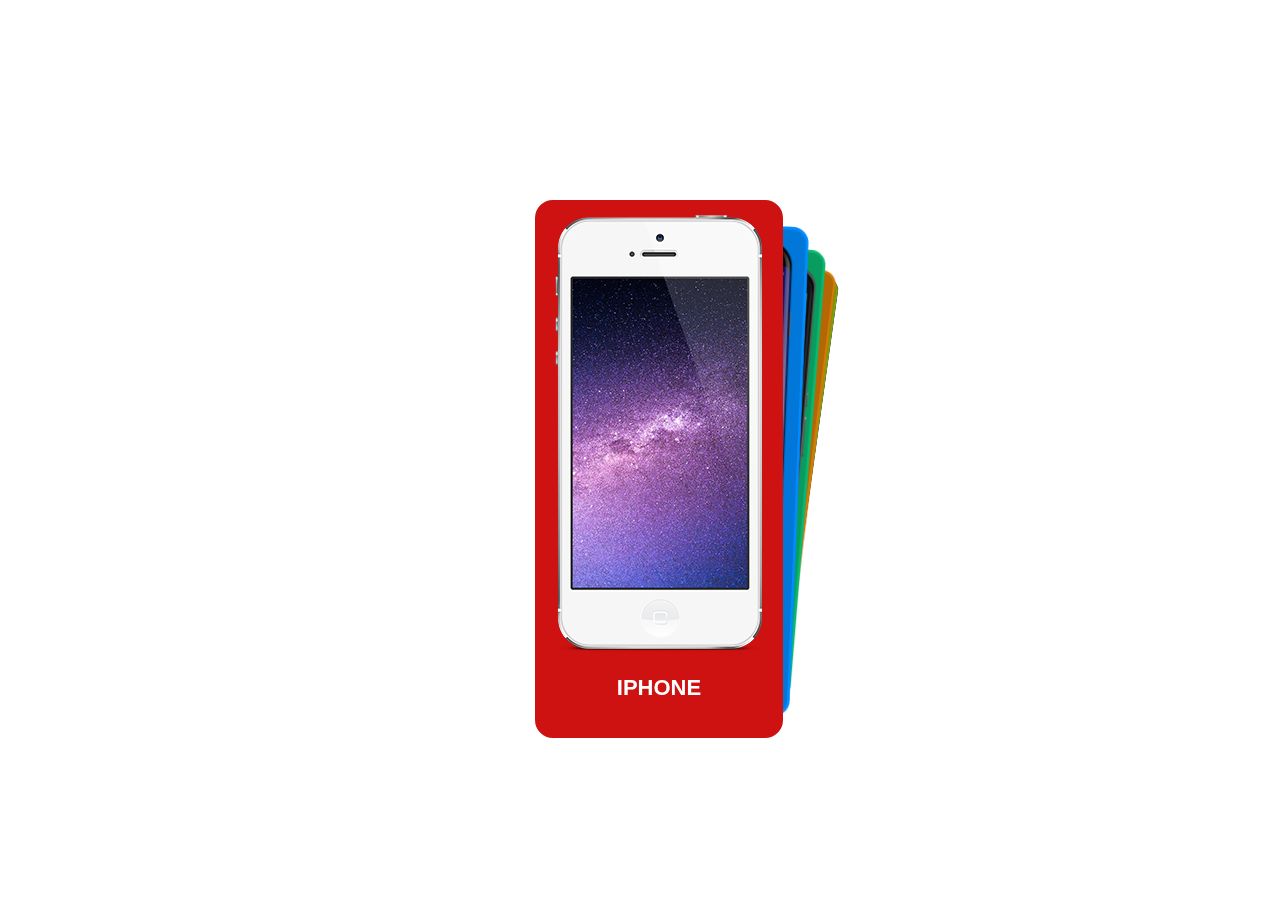
<file: cards.html>
<!DOCTYPE html>
<html lang="en">

<head>
    <meta charset="utf-8" />
    <title>Swiper demo</title>
    <meta name="viewport" content="width=device-width, initial-scale=1, minimum-scale=1, maximum-scale=1" />
    <!-- Link Swiper's CSS -->
    <link rel="stylesheet" href="https://unpkg.com/swiper/swiper-bundle.min.css" />

    <!-- Demo styles -->
    <style>
        html,
        body {
            position: relative;
            height: 100%;
        }

        body {
            background: #eee;
            font-family: Helvetica Neue, Helvetica, Arial, sans-serif;
            font-size: 14px;
            color: #000;
            margin: 0;
            padding: 0;
        }

        body {
            background: #fff;
            font-family: Helvetica Neue, Helvetica, Arial, sans-serif;
            font-size: 14px;
            color: #000;
            margin: 0;
            padding: 0;
        }

        html,
        body {
            position: relative;
            height: 100%;
        }

        body {
            display: flex;
            justify-content: center;
            align-items: center;
        }

        .swiper {
            height: 500px;
            width: 210px;
        }

        .swiper-slide {
            border: 3px solid;
            border-radius: 50%;
            display: flex;
            align-items: center;
            justify-content: center;
            flex-direction: column;
            border-radius: 18px;
            font-size: 22px;
            font-weight: bold;
            color: black;
            text-transform: uppercase;
            background-color: white;
            padding: 1rem;
        }


        .swiper-slide p {
            color: white;
        }

        .swiper-slide:nth-child(1n) {
            border-color: rgb(206, 17, 17);
            background-color: rgb(206, 17, 17);

        }

        .swiper-slide:nth-child(2n) {
            border-color: rgb(0, 140, 255);
            background-color: rgb(0, 140, 255);

        }

        .swiper-slide:nth-child(3n) {
            border-color: rgb(10, 184, 111);
            background-color: rgb(10, 184, 111);

        }

        .swiper-slide:nth-child(4n) {
            border-color: rgb(211, 122, 7);
            background-color: rgb(211, 122, 7);

        }

        .swiper-slide:nth-child(5n) {
            border-color: rgb(118, 163, 12);
            background-color: rgb(118, 163, 12);

        }

        .swiper-slide:nth-child(6n) {
            border-color: rgb(180, 10, 47);
            background-color: rgb(180, 10, 47);

        }

        .swiper-slide:nth-child(7n) {
            border-color: rgb(35, 99, 19);
            background-color: rgb(35, 99, 19);

        }

        .swiper-slide:nth-child(8n) {
            border-color: rgb(0, 68, 255);
            background-color: rgb(0, 68, 255);

        }
    </style>
</head>

<body>
    <!-- Swiper -->

    <div class="swiper mySwiper">
        <div class="swiper-wrapper">
            <div class="swiper-slide">
                <img src="images/phone-1.webp" alt="phone">
                <p>iphone</p>
            </div>
            <div class="swiper-slide">
                <img src="images/phone-2.webp" alt="phone">
                <p>samsung</p>
            </div>
            <div class="swiper-slide">
                <img src="images/phone-3.webp" alt="phone">
                <p>htc</p>
            </div>
            <div class="swiper-slide">
                <img src="images/phone-4.webp" alt="phone">
                <p>nokia</p>
            </div>
            <div class="swiper-slide">
                <img src="images/phone-5.webp" alt="phone">
                <p>blueberry</p>
            </div>
            <div class="swiper-slide">
                <img src="images/phone-6.webp" alt="phone">
                <p>lg</p>
            </div>
            <div class="swiper-slide">
                <img src="images/phone-7.webp" alt="phone">
                <p>sony</p>
            </div>
            <div class="swiper-slide">
                <img src="images/phone-8.webp" alt="phone">
                <p>vivo</p>
            </div>
        </div>
    </div>

    <!-- Swiper JS -->
    <script src="https://unpkg.com/swiper/swiper-bundle.min.js"></script>

    <!-- Initialize Swiper -->
    <script>
        var swiper = new Swiper(".mySwiper", {
            effect: "cards",
            loop: true,
            grabCursor: true,
        });
    </script>
</body>

</html>
</file>
